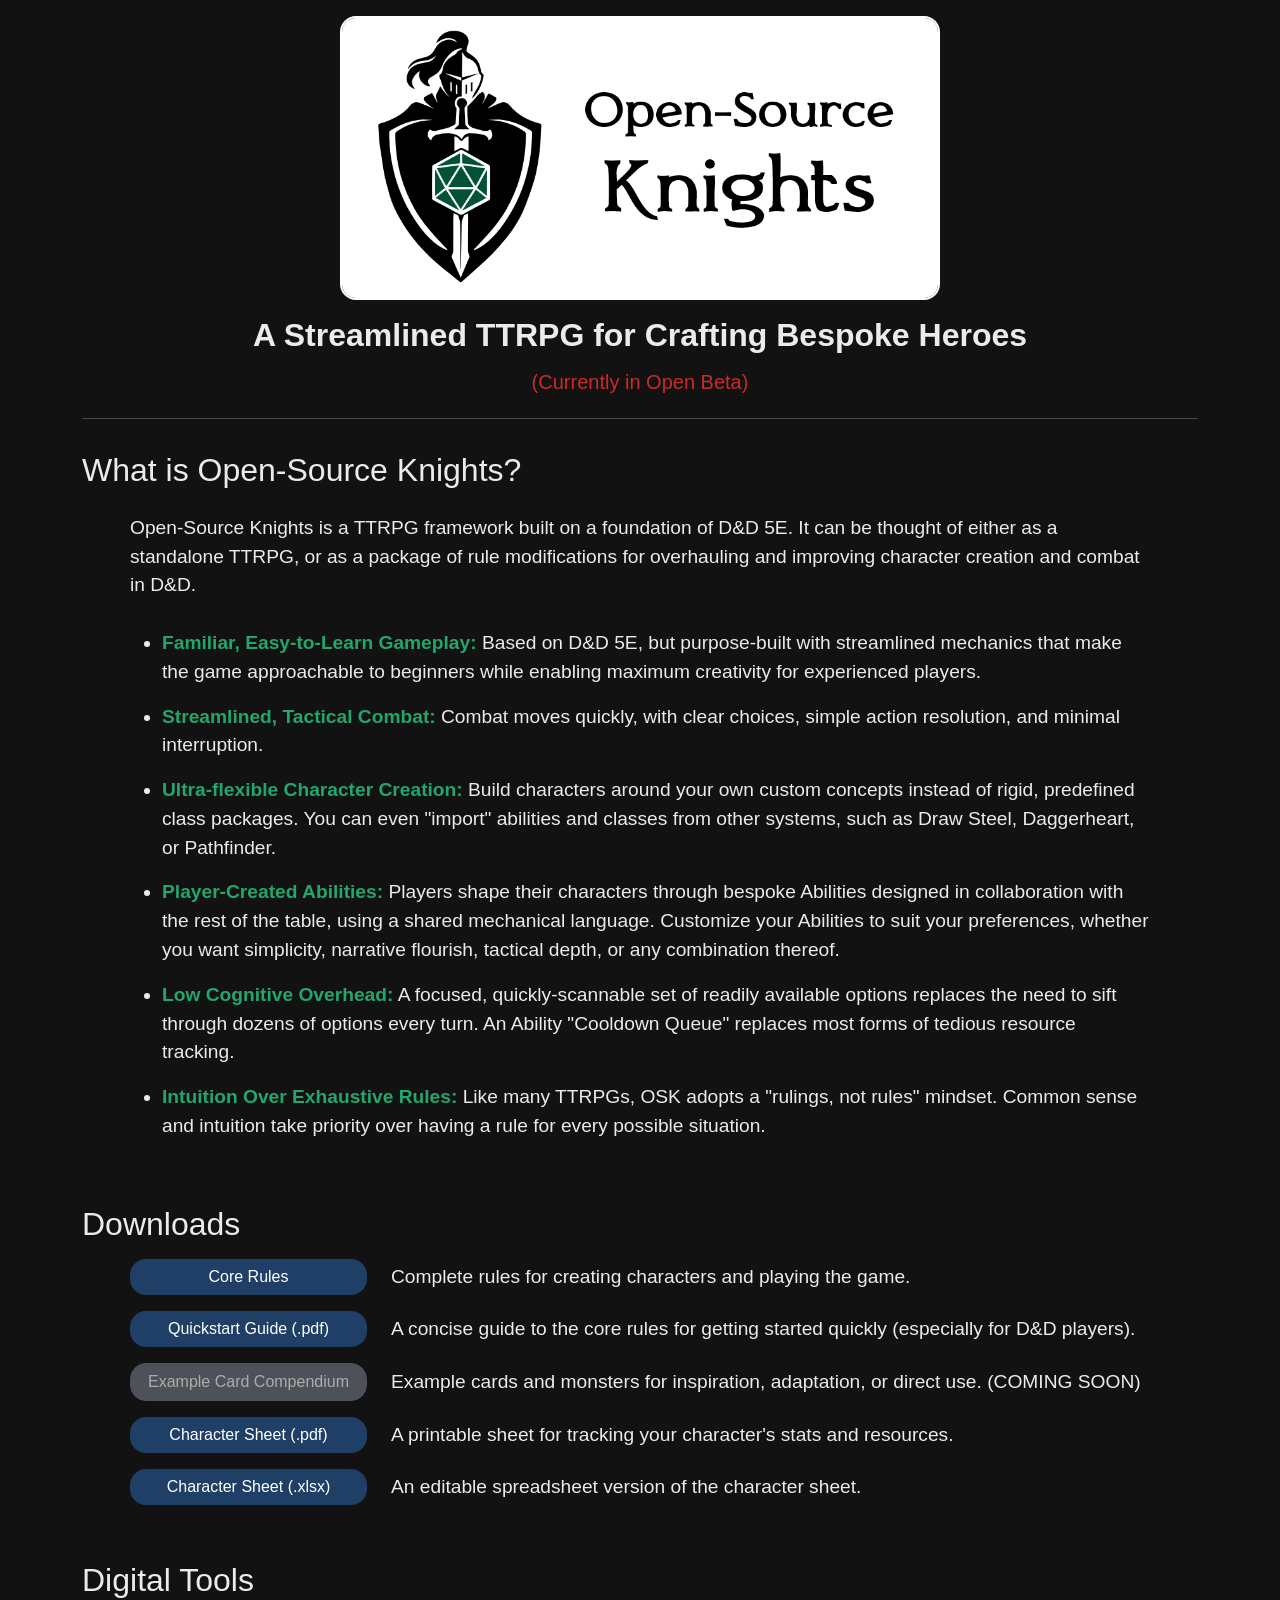
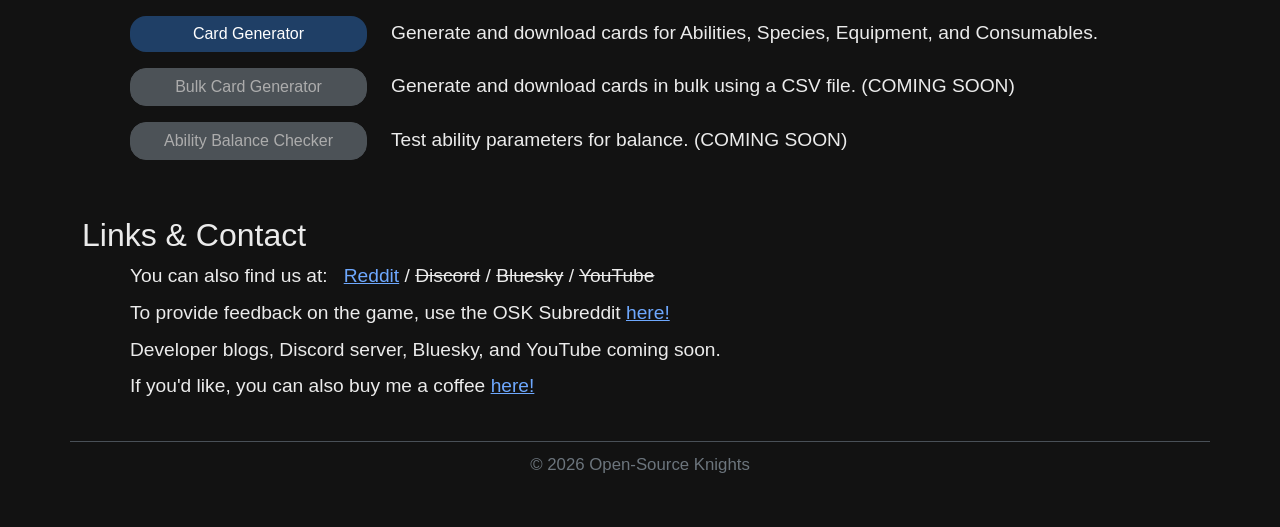
<file: index.html>
<!doctype html>
<html lang="en" data-bs-theme="dark">
<head>
	<meta charset="utf-8">
	<meta name="viewport" content="width=device-width, initial-scale=1">
	<title>Open-Source Knights</title>
	<link rel="icon" type="image/png" href="./images/Favicon.png">
	<link href="https://cdn.jsdelivr.net/npm/bootstrap@5.3.8/dist/css/bootstrap.min.css" rel="stylesheet">
	<link rel="stylesheet" href="./styles.css">
</head>

<body>
    <div class="page-shell mx-auto px-3">

        <!-- Header -->
		<header class="container py-3 text-center">
			<div class="d-flex flex-column align-items-center gap-3">
				<img
					src="images/OSK Banner 1.png"
					alt="Open-Source Knights logo"
					class="site-logo img-fluid border border-white border-2 rounded-4">

				<h2 class="fw-bold mb-0">
					A Streamlined TTRPG for Crafting Bespoke Heroes
				</h2>
				<h5 style="color: #C92A2A">
					(Currently in Open Beta)
				</h5>
			</div>

			<hr>
		</header>		

		<!-- Introduction -->
		<div class="container pb-4">
			<h2 class="pb-3">What is Open-Source Knights?</h2>
			<div class="px-3 px-md-5">
				Open-Source Knights is a TTRPG framework built on a foundation of D&D 5E. It can be thought of either as a standalone TTRPG, or as a package of rule modifications for overhauling and improving character creation and combat in D&D. 
				<br /> <br />
				<ul class="d-flex flex-column gap-3 feature-list">
					<li>
						<strong>Familiar, Easy-to-Learn Gameplay:</strong>
						Based on D&amp;D 5E, but purpose-built with streamlined mechanics
						that make the game approachable to beginners while enabling maximum
						creativity for experienced players.
					</li>
					<li>
						<strong>Streamlined, Tactical Combat:</strong>
						Combat moves quickly, with clear choices, simple action resolution,
						and minimal interruption.
					</li>
					<li>
						<strong>Ultra-flexible Character Creation:</strong>
						Build characters around your own custom concepts instead of rigid,
						predefined class packages. You can even "import" abilities and
						classes from other systems, such as Draw Steel, Daggerheart, or Pathfinder.
					</li>
					<li>
						<strong>Player-Created Abilities:</strong>
						Players shape their characters through bespoke Abilities designed
						in collaboration with the rest of the table, using a shared mechanical
						language. Customize your Abilities to suit your preferences, whether
						you want simplicity, narrative flourish, tactical depth, or any
						combination thereof.
					</li>
					<li>
						<strong>Low Cognitive Overhead:</strong>
						A focused, quickly-scannable set of readily available options replaces
						the need to sift through dozens of options every turn. An Ability
						"Cooldown Queue" replaces most forms of tedious resource tracking.
					</li>
					<li>
						<strong>Intuition Over Exhaustive Rules:</strong>
						Like many TTRPGs, OSK adopts a "rulings, not rules" mindset.
						Common sense and intuition take priority over having a rule for
						every possible situation.
					</li>
				</ul>
			</div>
		</div>

		<!-- Downloads -->
		<div class="container py-4">
			<h2>Downloads</h2>

			<div class="px-3 px-md-5">
				<div class="row align-items-center py-2">
					<div class="col-md-3">
						<a href="/downloads/OSK Book v0.3.pdf" class="btn btn-osk w-100 rounded-4" target="_blank" rel="noopener noreferrer"> Core Rules </a>
					</div>
					<div class="col-md-9">
						Complete rules for creating characters and playing the game.
					</div>
				</div>

				<div class="row align-items-center py-2">
					<div class="col-md-3">
						<a href="/downloads/OSK Quickstart Guide.pdf" class="btn btn-osk w-100 rounded-4" target="_blank" rel="noopener noreferrer"> Quickstart Guide (.pdf)</a>
					</div>
					<div class="col-md-9">
						A concise guide to the core rules for getting started quickly (especially for D&D players).
					</div>
				</div>

				<div class="row align-items-center py-2">
					<div class="col-md-3">
						<a href="https://github.com/Open-Source-Knights/" class="btn btn-secondary w-100 rounded-4 disabled" target="_blank" rel="noopener noreferrer" disabled> Example Card Compendium </a>
					</div>
					<div class="col-md-9">
						Example cards and monsters for inspiration, adaptation, or direct use. (COMING SOON)
					</div>
				</div>

				<div class="row align-items-center py-2">
					<div class="col-md-3">
						<a href="/downloads/OSK Character Sheet PDF.pdf" class="btn btn-osk w-100 rounded-4" target="_blank" rel="noopener noreferrer"> Character Sheet (.pdf) </a>
					</div>
					<div class="col-md-9">
						A printable sheet for tracking your character's stats and resources.
					</div>
				</div>

				<div class="row align-items-center py-2">
					<div class="col-md-3">
						<a href="/downloads/OSK Character Sheet XLS.xlsx" class="btn btn-osk w-100 rounded-4" target="_blank" rel="noopener noreferrer"> Character Sheet (.xlsx) </a>
					</div>
					<div class="col-md-9">
						An editable spreadsheet version of the character sheet.
					</div>
				</div>
			</div>
		</div>
		
		<!-- Digital Tools -->
		<div class="container py-4">
			<h2>Digital Tools</h2>

			<div class="px-3 px-md-5">
				<div class="row align-items-center py-2">
					<div class="col-md-3">
						<a href="./CardGenerator.html" class="btn btn-osk w-100 rounded-4" rel="noopener noreferrer"> Card Generator </a>
					</div>
					<div class="col-md-9">
						Generate and download cards for Abilities, Species, Equipment, and Consumables.
					</div>
				</div>
				
				<div class="row align-items-center py-2">
					<div class="col-md-3">
						<a href="https://github.com/Open-Source-Knights/" class="btn btn-secondary w-100 rounded-4 disabled" target="_blank" rel="noopener noreferrer" disabled> Bulk Card Generator </a>
					</div>
					<div class="col-md-9">
						Generate and download cards in bulk using a CSV file. (COMING SOON)
					</div>
				</div>
				
				<div class="row align-items-center py-2">
					<div class="col-md-3">
						<a href="https://github.com/Open-Source-Knights/" class="btn btn-secondary w-100 rounded-4 disabled" target="_blank" rel="noopener noreferrer" disabled> Ability Balance Checker </a>
					</div>
					<div class="col-md-9">
						Test ability parameters for balance. (COMING SOON)
					</div>
				</div>
			</div>
		</div>

		<!-- Contact -->
		<div class="container py-4">
			<h2>Links & Contact</h2>

			<div class="px-3 px-md-5">
				<div class="">
				    You can also find us at: &nbsp; 
				    <a href="https://www.reddit.com/r/OpenSourceKnights/">Reddit</a> / 
					<a style="text-decoration: line-through; pointer-events: none; cursor: default;">Discord</a> / 
				    <a style="text-decoration: line-through; pointer-events: none; cursor: default;">Bluesky</a> / 
				    <a style="text-decoration: line-through; pointer-events: none; cursor: default;">YouTube</a>
				</div>
				<div class="mt-2">
					To provide feedback on the game, use the OSK Subreddit <a href="https://www.reddit.com/r/OpenSourceKnights/">here!</a>
				</div>
				<div class="mt-2">
					Developer blogs, Discord server, Bluesky, and YouTube coming soon.
				</div>
				<div class="mt-2">
					If you'd like, you can also buy me a coffee <a href="https://ko-fi.com/opensourceknights">here!</a>
				</div>
			</div>
		</div>
		
		<!-- Footer -->
		<footer class="container mt-3 pt-2 pb-5 text-center border-top text-secondary">
			<small>
				&copy; 2026 Open-Source Knights
			</small>
		</footer>

    </div> <!-- end of Page Shell -->
</body>
</html>
</file>
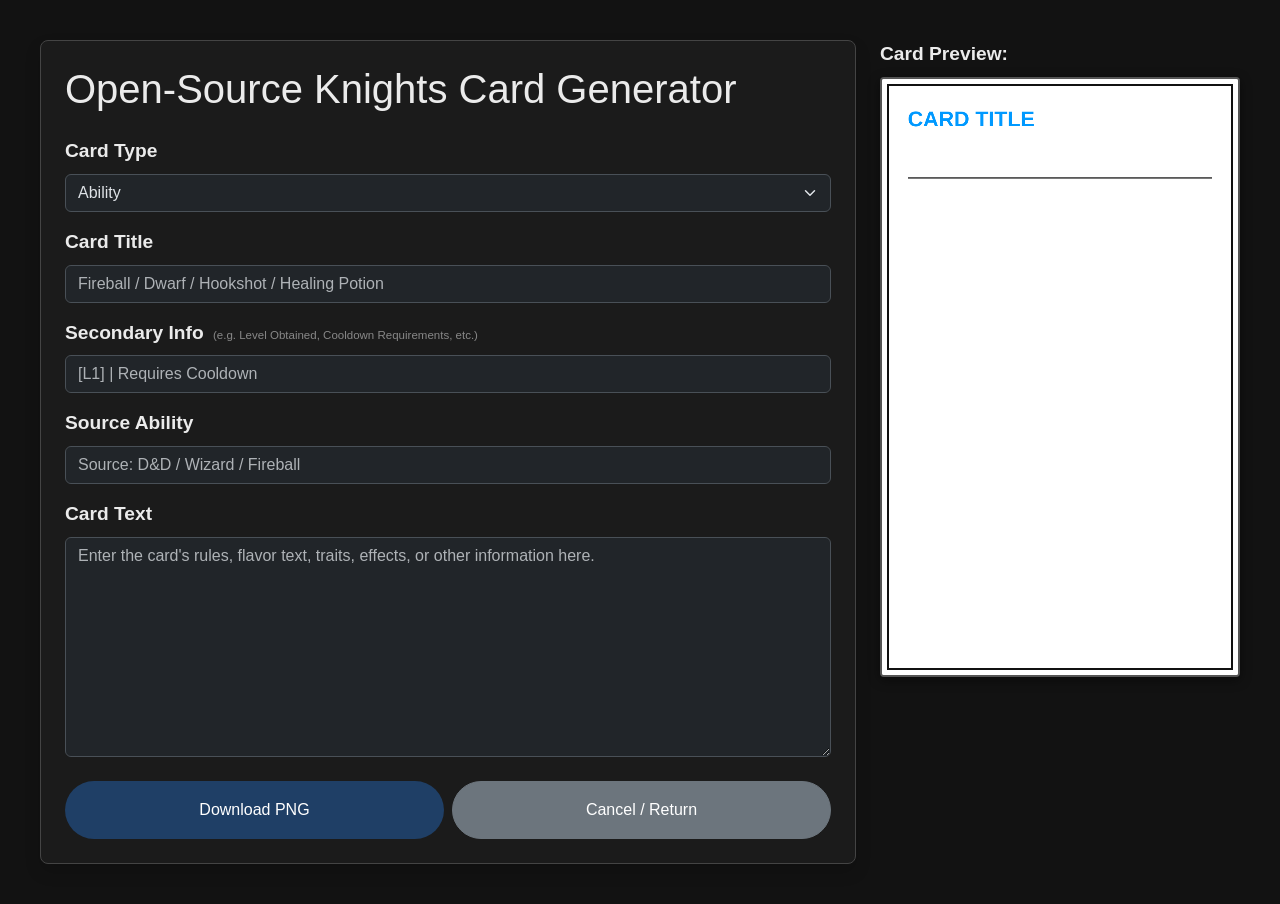
<file: CardGenerator.html>
<!DOCTYPE html>
<html lang="en">
<head>
    <meta charset="UTF-8">
    <meta name="viewport" content="width=device-width, initial-scale=1.0">
    <title>Open Source Knights Card Generator</title>
	<link href="https://cdn.jsdelivr.net/npm/bootstrap@5.3.8/dist/css/bootstrap.min.css" rel="stylesheet">
	<link rel="stylesheet" href="./styles.css">

    <style>
		body {
			margin: 0;
			padding: 40px 20px;
			font-family: "Trebuchet MS", Arial, sans-serif;
			background-color: #121212;
			color: #ebebeb;
		}

		.generator {
			max-width: 1200px;
			margin: 0 auto;
		}

		.editor {
			background-color: #1b1b1b;
			border-color: #444444 !important;
		}

		.subtitle {
			color: #bbbbbb;
		}

		textarea.form-control {
			height: 220px;
			resize: vertical;
		}

		.preview {
			width: 360px;
			flex-shrink: 0;
		}

		canvas {
			display: block;
			width: 360px;
			height: 600px;
			background: white;
			border: 2px solid #555555;
			border-radius: 4px;
			box-shadow: 0 3px 12px rgba(0, 0, 0, 0.45);
		}

		@media (max-width: 767px) {
			.preview {
				width: 100%;
				max-width: 360px;
			}

			canvas {
				width: 100%;
				height: auto;
				aspect-ratio: 3 / 5;
			}
		}
    </style>
</head>

<body data-bs-theme="dark">
<div class="generator">
	<div class="row g-4 align-items-start">

		<!-- CARD INPUTS -->
		<div class="col-12 col-md">
			<section class="editor border rounded-3 shadow p-4">

				<h1 class="mb-4">Open-Source Knights Card Generator</h1>

				<div class="mb-3">
					<label for="cardType" class="form-label fw-bold">Card Type</label>
					<select id="cardType" class="form-select">
						<option value="ability">Ability</option>
						<option value="species">Species</option>
						<option value="equipment">Equipment</option>
						<option value="consumable">Consumable</option>
					</select>
				</div>

				<div class="mb-3">
					<label for="title" class="form-label fw-bold">Card Title</label>
					<input id="title" class="form-control" type="text" placeholder="Fireball / Dwarf / Hookshot / Healing Potion" maxlength="100">
				</div>

				<div id="secondaryInfoFields">
					<div class="mb-3">
						<label for="secondaryInfo" class="form-label fw-bold">Secondary Info</label>	
						<span class="fw-normal ms-1" style="font-size: 0.6em; color: #888888;"> (e.g. Level Obtained, Cooldown Requirements, etc.)</span>
						<input id="secondaryInfo" class="form-control" type="text" placeholder="[L1] | Requires Cooldown">
					</div>
				</div>

				<div id="abilityFields">
					<div class="mb-3">
						<label for="source" class="form-label fw-bold"> Source Ability </label>
						<input id="source" class="form-control"	type="text"	placeholder="Source: D&D / Wizard / Fireball">
					</div>
				</div>
				
				<div class="mb-3">
					<label for="cardText" class="form-label fw-bold"> Card Text </label>
					<textarea id="cardText" class="form-control" placeholder="Enter the card's rules, flavor text, traits, effects, or other information here."	></textarea>
				</div>

				<div class="d-flex gap-2 pt-2">
					<button id="downloadButton" class="btn btn-osk w-50 rounded-5 py-3 ms-auto" type="button">Download PNG</button>
					<a href="https://open-source-knights.github.io/" class="btn btn-secondary w-50 rounded-5 py-3">Cancel / Return</a>
				</div>
			</section>
		</div>

		<!-- CARD PREVIEW -->
		<div class="col-12 col-md-auto">
			<section class="preview">
				<p class="fw-bold mb-2">Card Preview:</p>
				<canvas	id="cardCanvas" width="900" height="1500"></canvas>
			</section>
		</div>

	</div>

</div>

<script>
	const canvas = document.getElementById("cardCanvas");
	const ctx = canvas.getContext("2d");
	const CARD_FONT = "Arial, sans-serif";

	const cardTypeInput = document.getElementById("cardType");
	const titleInput = document.getElementById("title");
	const secondaryInfoInput = document.getElementById("secondaryInfo");
	const sourceInput = document.getElementById("source");
	const textInput = document.getElementById("cardText");
	const downloadButton = document.getElementById("downloadButton");
	const abilityFields = document.getElementById("abilityFields");
	const secondaryInfoFields = document.getElementById("secondaryInfoFields");

	//Canvas dimensions: 900x1500px;  At 300 DPI, this corresponds exactly to a portrait 3x5 inch index card
	const CARD_WIDTH = 900;
	const CARD_HEIGHT = 1500;

	//Card typography: exactly two font sizes.
	const TITLE_FONT_SIZE = 54;
	const TITLE_MIN_FONT_SIZE = 34;
	const TEXT_FONT_SIZE = 38;
	const TEXT_LINE_HEIGHT = Math.round(TEXT_FONT_SIZE * 1.32);

	//Card geometry. Keep content margins independent from the decorative border.
	const BORDER_INSET = 15;
	const CONTENT_MARGIN = 65;
	const CONTENT_WIDTH = CARD_WIDTH - (CONTENT_MARGIN * 2);
	const CONTENT_BOTTOM = CARD_HEIGHT - CONTENT_MARGIN;

	//Vertical spacing around the horizontal rule, measured in text line-heights (similar to using em/rem units in CSS).
	const RULE_GAP_BEFORE = 0.6;
	const RULE_GAP_AFTER = 0.4;

	//Draw the complete card.
	function RenderCard() 
	{
		const cardType = cardTypeInput.value;
		const isAbility = (cardType === "ability");
		const title = titleInput.value.trim() || "CARD TITLE";
		const secondaryInfo = secondaryInfoInput.value.trim();
		const source = sourceInput.value.trim();
		const body = textInput.value;

		//Background
		ctx.fillStyle = "#ffffff";
		ctx.fillRect(0, 0, CARD_WIDTH, CARD_HEIGHT);

		//Outer Border
		ctx.strokeStyle = "#111111";
		ctx.lineWidth = 5;
		ctx.strokeRect(
			BORDER_INSET,
			BORDER_INSET,
			CARD_WIDTH - (BORDER_INSET * 2),
			CARD_HEIGHT - (BORDER_INSET * 2)
		);

		let currentY = CONTENT_MARGIN;

		//Title
		switch (cardType)
		{
			case "ability":
				ctx.fillStyle = "#0099ff";
				break;

			case "species":
				ctx.fillStyle = "#cc4444";
				break;

			case "equipment":
				ctx.fillStyle = "#339933";
				break;

			case "consumable":
				ctx.fillStyle = "#9933cc";
				break;
		}
		ctx.textBaseline = "alphabetic";
		const titleY = currentY + TITLE_FONT_SIZE;
		DrawSingleLineFitted(title, CONTENT_MARGIN, titleY, CONTENT_WIDTH, TITLE_FONT_SIZE, TITLE_MIN_FONT_SIZE, "bold");

		
		
		//Secondary info for Ability, Equipment, and Consumables.
		//Reserve its line even when empty so each card type keeps a stable layout.
		//Metadata uses the same font size and line-height as the body text.
		ctx.font = `${TEXT_FONT_SIZE}px ${CARD_FONT}`;
		currentY = titleY;
		ctx.fillStyle = "#111111";
		if (cardType !== "species")
		{	
			currentY = currentY + TEXT_LINE_HEIGHT;
			if (secondaryInfo)
			{
				ctx.fillText(secondaryInfo, CONTENT_MARGIN, currentY, CONTENT_WIDTH);
			}
		}

		//Ability-only source.
		if (isAbility)
		{
			currentY += TEXT_LINE_HEIGHT;
			ctx.fillStyle = "#bbbbbb";
			if (source)
			{
				ctx.fillText(source, CONTENT_MARGIN, currentY, CONTENT_WIDTH);
			}
			ctx.fillStyle = "#111111";
		}

		//Horizontal rule positioning is relative to the shared text line-height.
		const ruleY = currentY + (TEXT_LINE_HEIGHT * RULE_GAP_BEFORE);
		ctx.beginPath();
		ctx.moveTo(CONTENT_MARGIN, ruleY);
		ctx.lineTo(CARD_WIDTH - CONTENT_MARGIN, ruleY);
		ctx.lineWidth = 3;
		ctx.strokeStyle = "#111111";
		ctx.stroke();

		//Main card text begins a line-height-relative distance below the rule.
		const bodyTop = ruleY + (TEXT_LINE_HEIGHT * RULE_GAP_AFTER);
		DrawBodyText(body, CONTENT_MARGIN, bodyTop, CONTENT_WIDTH, CONTENT_BOTTOM - bodyTop);

	} //End of RenderCard


	//Draw the title on one line. (If the title is too long, decrease its font size until it fits.
	function DrawSingleLineFitted(text, x, y, maxWidth, startingSize, minimumSize, weight)
	{
		let fontSize = startingSize;

		while (fontSize > minimumSize)
		{
			ctx.font = `${weight} ${fontSize}px ${CARD_FONT}`;

			if (ctx.measureText(text).width <= maxWidth)
			{
				break;
			}

			fontSize -= 2;
		}

		ctx.textAlign = "left";
		ctx.fillText(text, x, y);
	}

	//Draw the large freeform body of the card at the shared text size.
	//The function preserves paragraph breaks, manual line breaks, and normal word wrapping.
	function DrawBodyText(text, x, y, maxWidth, maxHeight) 
	{
		if (!text.trim()) { return; }

		ctx.font = `${TEXT_FONT_SIZE}px ${CARD_FONT}`;
		ctx.fillStyle = "#111111";
		ctx.textAlign = "left";
		ctx.textBaseline = "top";

		const layout = CreateTextLayout(text, maxWidth);
		let currentY = y;

		for (const line of layout) 
		{
			if (currentY + TEXT_LINE_HEIGHT > y + maxHeight) { break; }
			ctx.fillText(line, x, currentY);
			currentY += TEXT_LINE_HEIGHT;
		}
	}


	//Convert the user's freeform text into wrapped lines. Respect explicit newline characters.
	function CreateTextLayout(text, maxWidth) 
	{
		const outputLines = [];
		const paragraphs = text.replace(/\r/g, "").split("\n");

		for (let paragraphIndex = 0; paragraphIndex < paragraphs.length; paragraphIndex++) 
		{
			const paragraph = paragraphs[paragraphIndex];

			//Preserve blank lines.
			if (paragraph.trim() === "") 
			{
				outputLines.push("");
				continue;
			}

			const words = paragraph.split(/\s+/);
			let currentLine = "";
			for (const word of words) 
			{
				const testLine = currentLine ? currentLine + " " + word : word;
				const testWidth = ctx.measureText(testLine).width;

				//Normal wrapping
				if (testWidth > maxWidth && currentLine) 
				{
					outputLines.push(currentLine);

					//Handle any extremely long words
					if (ctx.measureText(word).width > maxWidth) 
					{
						const brokenWordLines = BreakLongWord(word, maxWidth);
						outputLines.push(...brokenWordLines.slice(0, -1));
						currentLine = brokenWordLines[brokenWordLines.length - 1 ];
					} 
					else 
					{
						currentLine = word;
					}
				}
				else
				{
					currentLine = testLine;
				}
			}

			if (currentLine) { outputLines.push(currentLine); }
		}

		return outputLines;
	}

	//Emergency handling for an unusually long string with no spaces.
	function BreakLongWord(word, maxWidth)
	{
		const lines = [];
		let current = "";

		for (const character of word) 
		{
			const test = current + character;
			if (ctx.measureText(test).width > maxWidth && current) 
			{
				lines.push(current);
				current = character;
			} 
			else 
			{
				current = test;
			}
		}

		if (current) {lines.push(current);}

		return lines;
	}

	//Convert the title into a reasonable file name.
	function CreateFilename() 
	{
		let filename = titleInput.value.trim().toLowerCase();
		if (!filename) { filename = "osk-card"; }
		filename = filename.replace(/[^a-z0-9]+/g, "-").replace(/^-+|-+$/g, "");
		return filename + ".png";
	}
	
	//Disable Level/Cooldown/Source unless it's an Ability card
	function UpdateCardTypeInputs()
	{
		const cardType = cardTypeInput.value;
		const isAbility = (cardType === "ability");
		const isSpecies = (cardType === "species");
		secondaryInfoFields.hidden = isSpecies;
		abilityFields.hidden = !isAbility;
	}

	//Download the canvas directly as a PNG.
	function DownloadCard() 
	{
		RenderCard();

		canvas.toBlob(
			function(blob) 
			{
				if (!blob) { return; }
				const url = URL.createObjectURL(blob);
				const link = document.createElement("a");
				link.href = url;
				link.download = CreateFilename();
				document.body.appendChild(link);
				link.click();
				link.remove();
				URL.revokeObjectURL(url);
			},
			"image/png"
		);
	}

	//Redraw the card whenever the user edits anything.
	[
		titleInput,
		secondaryInfoInput,
		sourceInput,
		textInput
	].forEach(function(input)
	{
		input.addEventListener("input", RenderCard);
	});

	cardTypeInput.addEventListener("change", function()
	{
		UpdateCardTypeInputs();
		RenderCard();
	});

	downloadButton.addEventListener("click", DownloadCard);

	//Initial card state
	UpdateCardTypeInputs();
	RenderCard();

</script>

</body>
</html>
</file>
<file: styles.css>
body {
	background-color: #121212;
	color: #ebebeb;
	font-family: "Trebuchet MS", Arial, sans-serif;
	font-size: 1.2rem;
}

.page-shell {
	max-width: 1200px;
}

.site-logo {
	width: 600px;
	max-width: 100%;
	height: auto;
}

.btn-osk {
	background-color: #1f3f66;
	color: #ffffff;
	border: none;
}

.btn-osk:hover,
.btn-osk:focus {
	background-color: #2a527f;
	color: #ffffff;
	border: none;
}

.homepage-link:hover {
	background-color: #1f1f1f;
	border-color: #777777 !important;
}

.feature-list strong {
	color: #23a66d;
	font-weight: 700;
}
</file>
